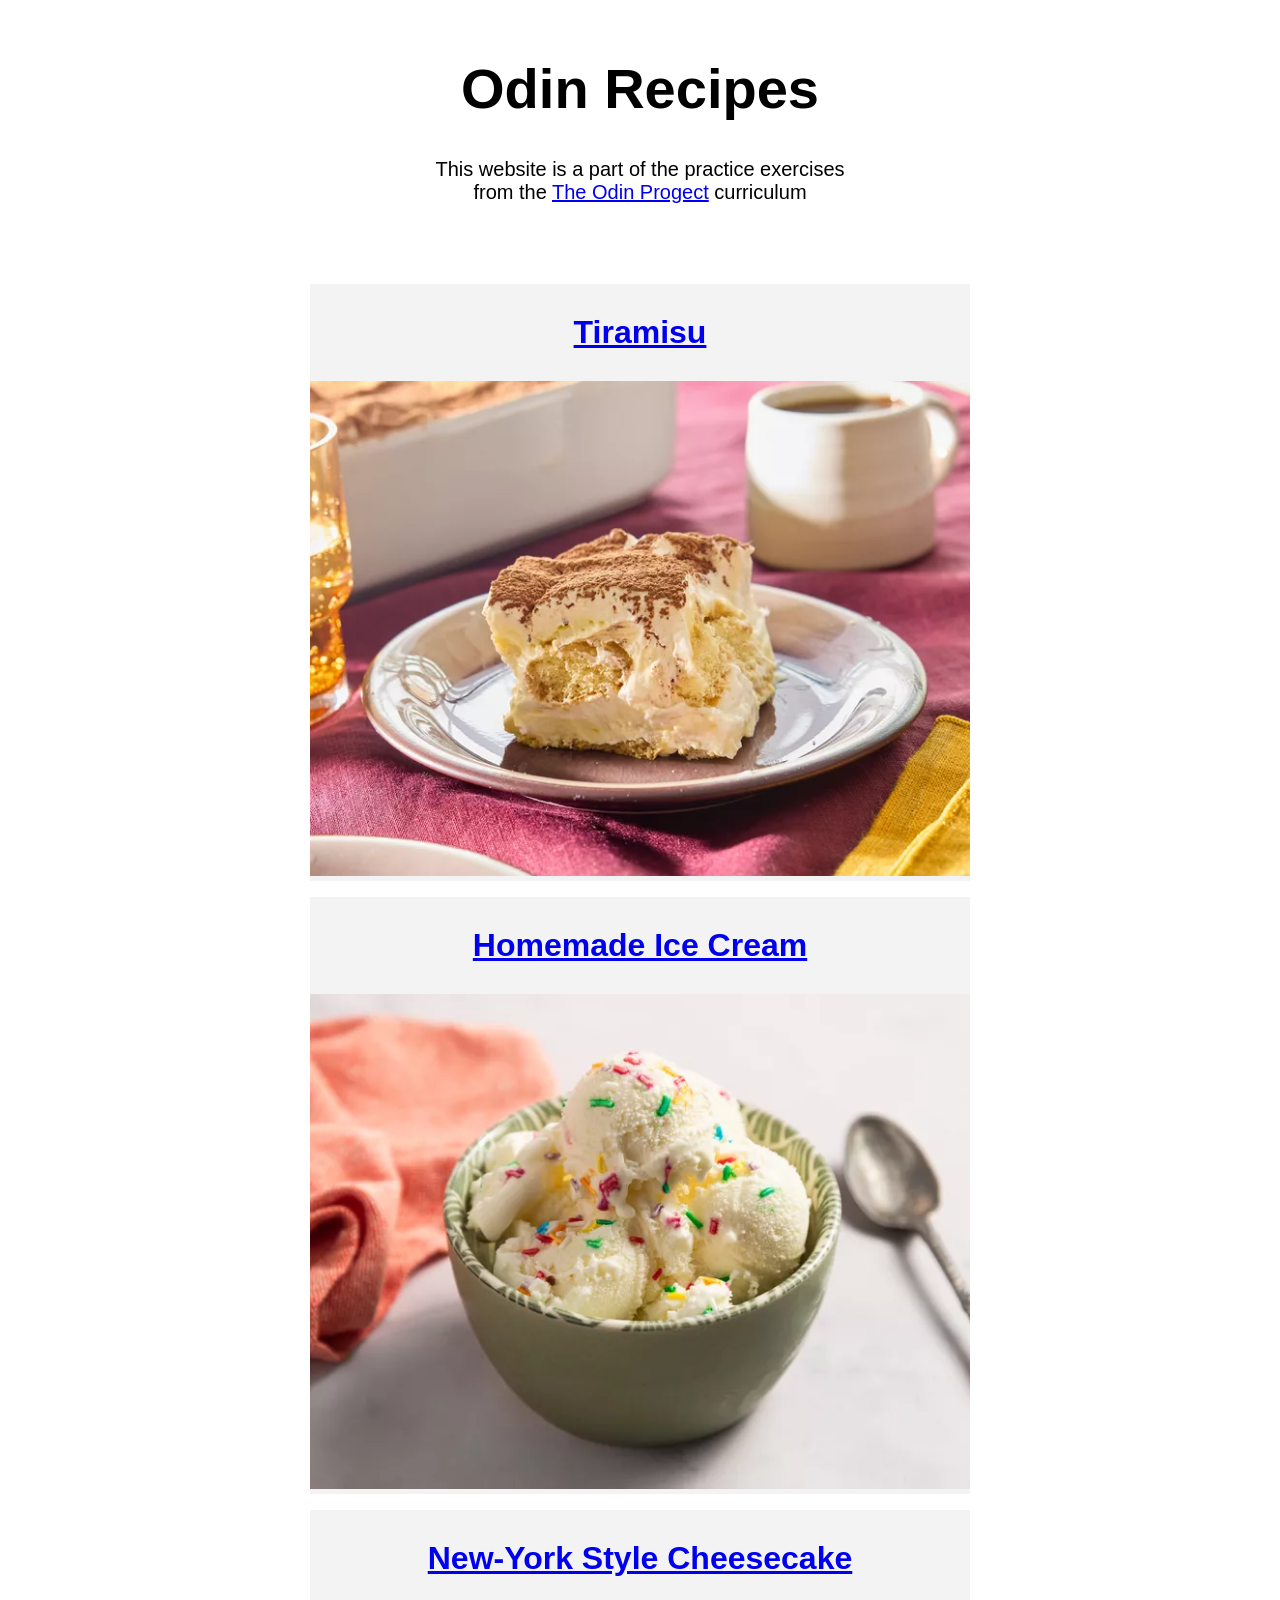
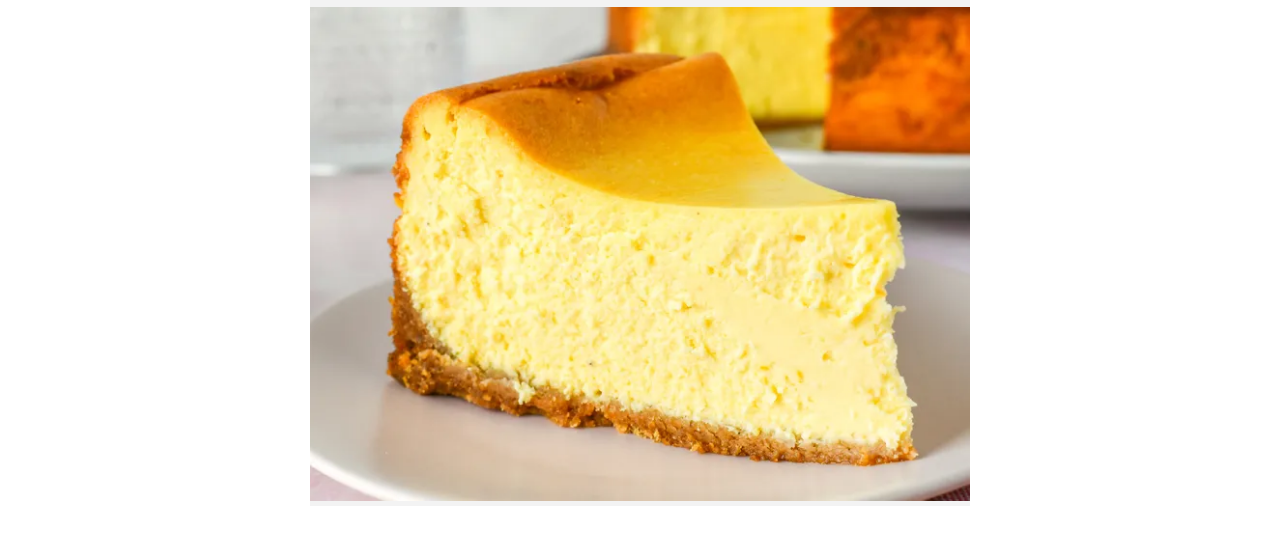
<file: index.html>
<!DOCTYPE html>
<html lang="en">
<head>
    <meta charset="UTF-8">
    <meta name="viewport" content="width=device-width, initial-scale=1.0">
    <link rel="stylesheet" href="./styles.css">
    <title>Odin Recipes</title>
</head>
<body>
    <div class="section hero home-hero">
        <h1>Odin Recipes</h1>
        <p>This website is a part of the practice exercises from the <a href="https://www.theodinproject.com/dashboard" target="new-tab">The Odin Progect</a> curriculum</p>
    </div>
    <div class="section recipes-list">
        <ul>
            <li><a href="recipes/tiramisu.html"><h2>Tiramisu</h2>
                <img src="images/tiramisu.webp" 
                alt="Delicious Tiramisu" width="200"></a></li>
            <li><a href="recipes/ice-cream.html"><h2>Homemade Ice Cream</h2>
                <img src="images/ice-cream.webp" 
                alt="Homemade Ice Cream" width="200"></a></li>
            <li><a href="recipes/cheesecake.html"><h2>New-York Style Cheesecake</h2>
                <img src="images/cheesecake.webp" 
                alt="NY Cheesecake" width="200"></a></li>
        </ul>
    </div>
</body>
</html>
</file>
<file: styles.css>
*{
    box-sizing: border-box;
    font-family: Verdana, Geneva, Tahoma, sans-serif;
    font-size: 20px;
}
h1{
    font-size: 46px;
}
h2{
    font-size: 32px;
}
h3{
    font-size: 26px;
}
p{
    margin-bottom: 10px;
}
li{
    margin: 16px 0;
}
.section{
    width: 720px;
    margin: auto;
    padding: 10px 30px;
}
.breadcrumb{
    border-bottom: 1px solid rgb(218, 218, 218);
    padding-bottom: 20px;
    text-align: center;

}
.footer{
    padding-top: 30px;
    padding-bottom: 30px;
    text-align: center;
}
.hero{
    padding: 10px 0;
    padding-bottom: 30px;
}
.hero > *{
    padding: 0 30px;
}
.hero img{
    width: 100%;
    height: auto;
    padding: 0;
}
.content{
    padding: 30px;
    background-color: rgb(243, 243, 243);
}
.content .ingredients{
    margin-bottom: 40px;
    padding-bottom: 20px;
    border-bottom: 1px solid rgb(218, 218, 218);
}
.content ol.steps li{
    margin: 32px 0;
}
.content img{
    width: 100%;
    height: auto;
    margin: 16px 0;
}

/*----- Home page -----*/

.home-hero {
    text-align: center;
}
.home-hero h1{
    font-size: 56px;
}
.home-hero p{
    width: 500px;
    margin: 0 auto 20px;
}

/* Recipes List */
.recipes-list ul {
    padding-inline-start: 0;
}
.recipes-list li{
    display: block;
}
.recipes-list li a{
    display: block;
    background-color: rgb(243, 243, 243);
}
.recipes-list h2{
    padding: 30px;
    margin: 0 0;
    text-align: center;
}
.recipes-list img{
    width: 100%;
}
</file>
